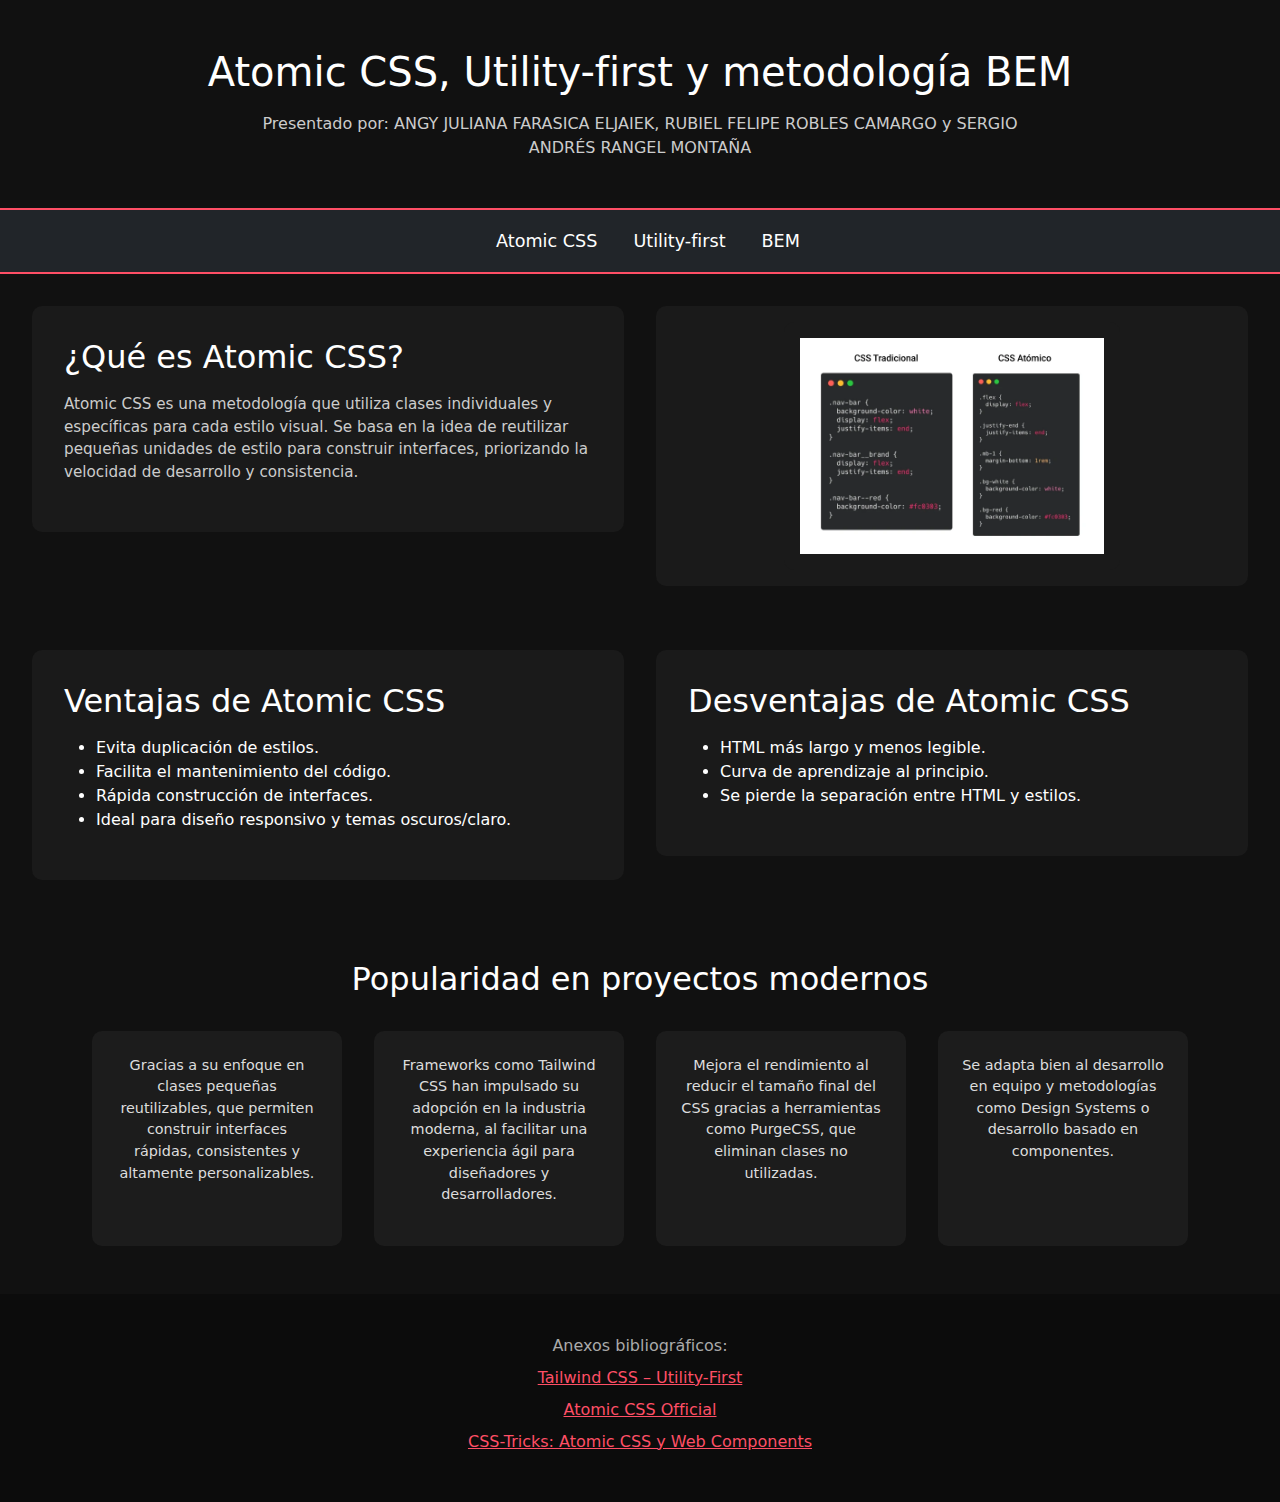
<file: Index.html>
<!DOCTYPE html>
<html lang="es">
<head>
    <meta charset="UTF-8">
    <meta name="viewport" content="width=device-width, initial-scale=1.0">
    <!-- Título de la página -->
    <title>Atomic CSS, Utility-first y metodología BEM</title>
    <!-- Link que cargara los estilos de la página -->
    <link rel="stylesheet" href="style.css">
    <!-- Agregar Bootstrap CDN -->
    <link href="https://cdn.jsdelivr.net/npm/bootstrap@5.3.0-alpha1/dist/css/bootstrap.min.css" rel="stylesheet" />
</head>
<body>

    <!-- HEADER -->
    <header class="header">
        <h1>Atomic CSS, Utility-first y metodología BEM</h1>
        <h2>Presentado por: ANGY JULIANA FARASICA ELJAIEK, 
            RUBIEL FELIPE ROBLES CAMARGO y SERGIO ANDRÉS RANGEL MONTAÑA</h2>
    </header>

        <!-- Menú de Navegación -->
        <nav class="navbar navbar-expand-lg navbar-dark bg-dark">
            <div class="container-fluid">
                <a class="navbar-brand" href="index.html"></a>
                    <button class="navbar-toggler" type="button" data-bs-toggle="collapse" data-bs-target="#navbarNav" aria-controls="navbarNav" aria-expanded="false" aria-label="Toggle navigation">
                        <span class="navbar-toggler-icon"></span>
                    </button>
                    <div class="collapse navbar-collapse" id="navbarNav">
                        <ul class="navbar-nav">
                            <li class="nav-item"><a class="nav-link active" href="index.html">Atomic CSS</a></li>
                            <li class="nav-item"><a class="nav-link" href="Utility.html">Utility-first</a></li>
                            <li class="nav-item"><a class="nav-link" href="BEM.html">BEM</a></li>
                        </ul>
                    </div>
            </div>
        </nav>

    <!-- SECCIÓN: Atomic CSS -->
    <section class="section">
        <article class="section__article">
            <h2>¿Qué es Atomic CSS?</h2>
            <div>
                <p>Atomic CSS es una metodología que utiliza clases individuales y específicas para cada estilo visual. Se basa en la idea de reutilizar pequeñas unidades de estilo para construir interfaces, priorizando la velocidad de desarrollo y consistencia.</p>
            </div>
        </article>
        <article class="section__image">
            <img src="img/Atomic css.webp" alt="Ejemplo de clases Atomic CSS">
        </article>
    </section>

    <!-- SECCIÓN: Ventajas y desventajas -->
    <section class="section">
        <article class="section__article">
            <h2>Ventajas de Atomic CSS</h2>
            <ul>
                <li>Evita duplicación de estilos.</li>
                <li>Facilita el mantenimiento del código.</li>
                <li>Rápida construcción de interfaces.</li>
                <li>Ideal para diseño responsivo y temas oscuros/claro.</li>
            </ul>
        </article>
        <article class="section__article">
            <h2>Desventajas de Atomic CSS</h2>
            <ul>
                <li>HTML más largo y menos legible.</li>
                <li>Curva de aprendizaje al principio.</li>
                <li>Se pierde la separación entre HTML y estilos.</li>
            </ul>
        </article>
    </section>

    <!-- SECCIÓN: Popularidad -->
    <section class="section__problems">
        <h2>Popularidad en proyectos modernos</h2>
        <article class="problem-list">
            <div class="problem-item">
                <p>
                    Gracias a su enfoque en clases pequeñas reutilizables, 
                    que permiten construir interfaces rápidas, consistentes y altamente personalizables.
                </p>
            </div>
            <div class="problem-item">
                <p>
                    Frameworks como Tailwind CSS han impulsado su adopción en la industria moderna,
                    al facilitar una experiencia ágil para diseñadores y desarrolladores.
                </p>
            </div>
            <div class="problem-item">
                <p>
                    Mejora el rendimiento al reducir el tamaño final del CSS gracias a herramientas como PurgeCSS,
                    que eliminan clases no utilizadas.
                </p>
            </div>
            <div class="problem-item">
                <p>
                    Se adapta bien al desarrollo en equipo y metodologías como Design Systems o desarrollo basado en componentes.
                </p>
            </div>
        </article>
    </section>

    <!-- FOOTER -->
    <footer>
        <p>Anexos bibliográficos:</p>
        <p><a href="https://tailwindcss.com/docs/utility-first" target="_blank">Tailwind CSS – Utility-First</a></p>
        <p><a href="https://acss.io/" target="_blank">Atomic CSS Official</a></p>
        <p><a href="https://css-tricks.com/atomic-css-web-components/" target="_blank">CSS-Tricks: Atomic CSS y Web Components</a></p>
    </footer>
    <script src="https://cdn.jsdelivr.net/npm/bootstrap@5.3.0-alpha1/dist/js/bootstrap.bundle.min.js"></script>


</body>
</html>
</file>
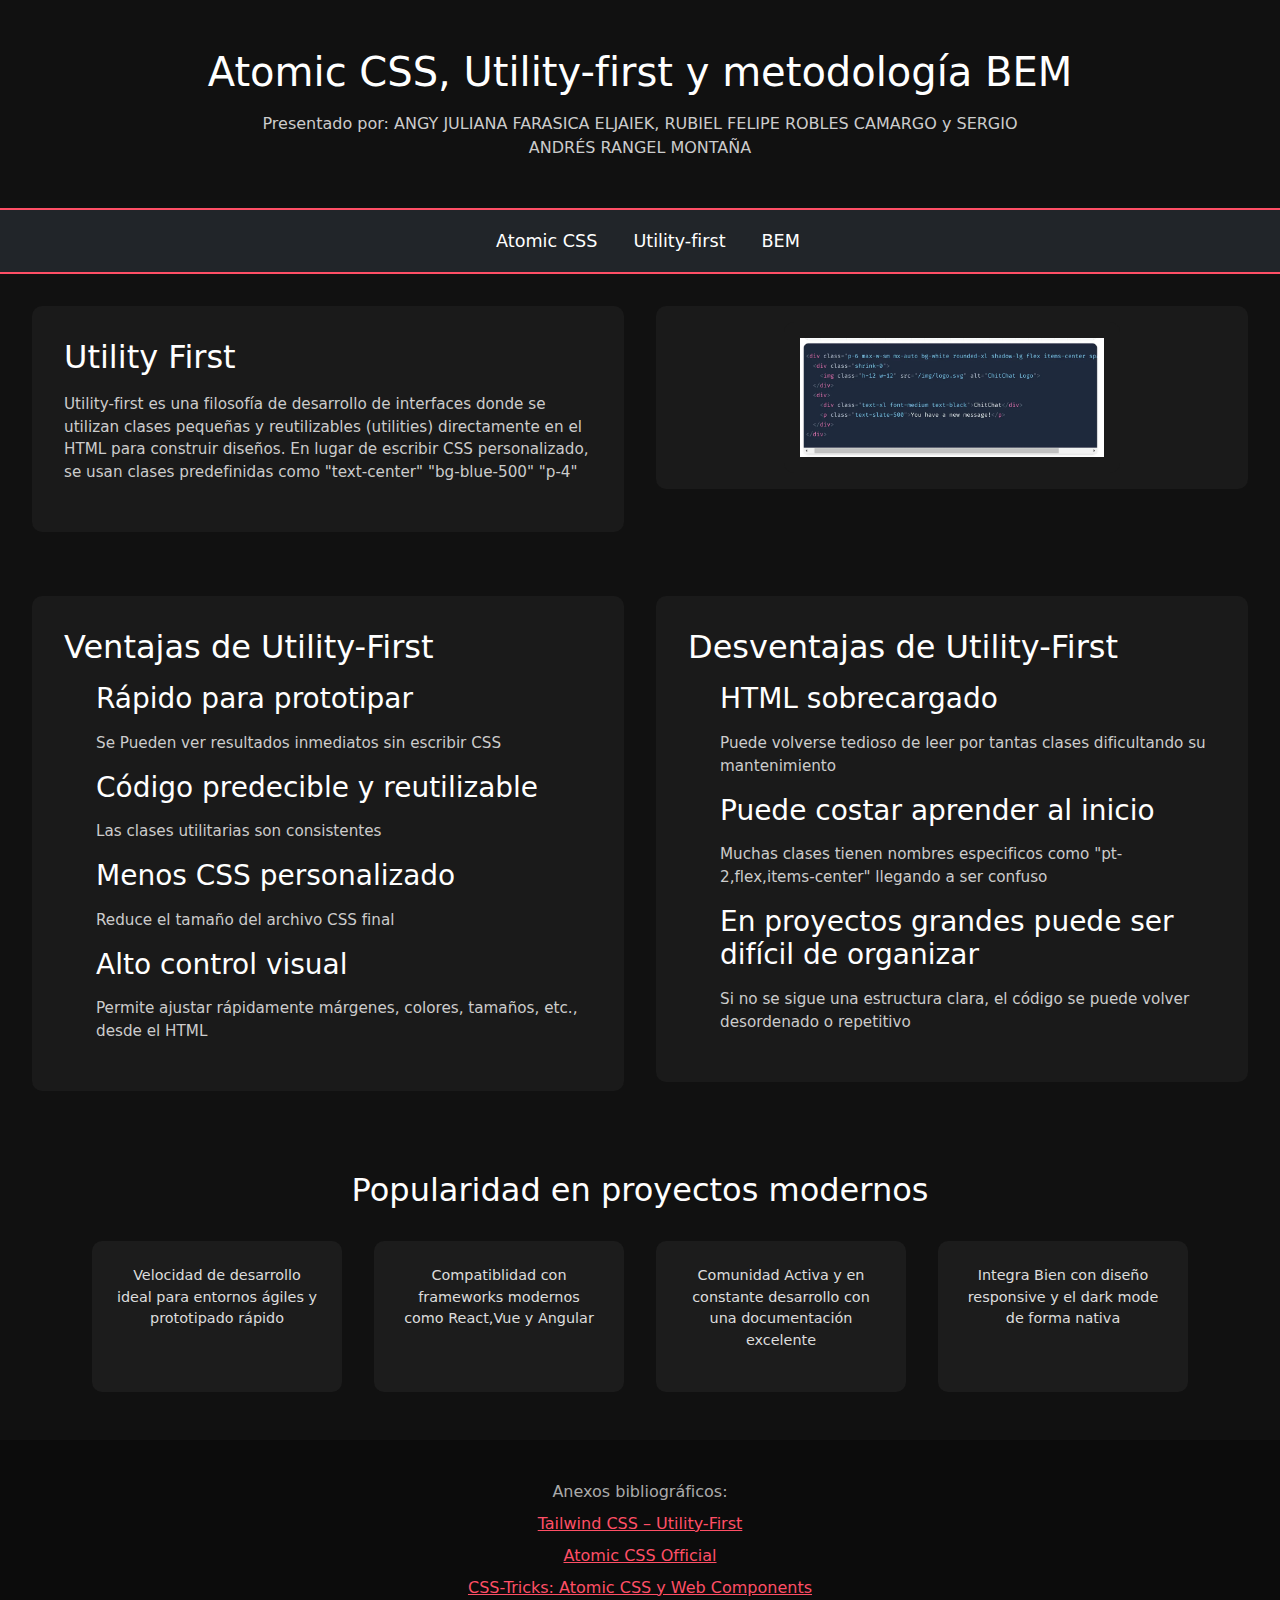
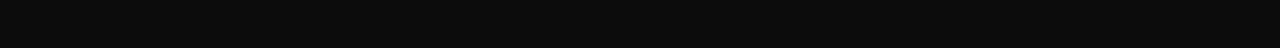
<file: Utility.html>
<!DOCTYPE html>
<html lang="es">
<head>
    <meta charset="UTF-8">
    <meta name="viewport" content="width=device-width, initial-scale=1.0">
    <!-- Título de la página -->
    <title>Atomic CSS, Utility-first y metodología BEM</title>
    <!-- Link que cargara los estilos de la página -->
    <link rel="stylesheet" href="style.css">
    <!-- Agregar Bootstrap CDN -->
    <link href="https://cdn.jsdelivr.net/npm/bootstrap@5.3.0-alpha1/dist/css/bootstrap.min.css" rel="stylesheet" />
</head>
<body>

    <!-- HEADER -->
    <header class="header">
        <h1>Atomic CSS, Utility-first y metodología BEM</h1>
        <h2>Presentado por: ANGY JULIANA FARASICA ELJAIEK, 
            RUBIEL FELIPE ROBLES CAMARGO y SERGIO ANDRÉS RANGEL MONTAÑA</h2>
    </header>

        <!-- Menú de Navegación -->
        <nav class="navbar navbar-expand-lg navbar-dark bg-dark">
            <div class="container-fluid">
                <a class="navbar-brand" href="index.html"></a>
                    <button class="navbar-toggler" type="button" data-bs-toggle="collapse" data-bs-target="#navbarNav" aria-controls="navbarNav" aria-expanded="false" aria-label="Toggle navigation">
                        <span class="navbar-toggler-icon"></span>
                    </button>
                    <div class="collapse navbar-collapse" id="navbarNav">
                        <ul class="navbar-nav">
                            <li class="nav-item"><a class="nav-link active" href="index.html">Atomic CSS</a></li>
                            <li class="nav-item"><a class="nav-link" href="Utility.html">Utility-first</a></li>
                            <li class="nav-item"><a class="nav-link" href="BEM.html">BEM</a></li>
                        </ul>
                    </div>
            </div>
        </nav>

    <!--Seccion Principal:Utility-First-->
    <section class="section">
        <article class="section__article">
            <h2>Utility First</h2>
            <div>
                <p>
                    Utility-first es una filosofía de desarrollo de interfaces donde se utilizan clases pequeñas 
                    y reutilizables (utilities) directamente en el HTML para construir diseños. En lugar de 
                    escribir CSS personalizado, se usan clases predefinidas como "text-center" "bg-blue-500" "p-4"
                </p>
            </div>
        </article>
        <article class="section__image">
            <img src="img/Utility_first.webp" alt="Uso de Utility">
        </article>
    </section>

    <!-- SECCIÓN: Ventajas y desventajas -->
    <section class="section">
        <article class="section__article">
            <h2>Ventajas de Utility-First</h2>
            <ul>
                <div>   
                    <h3>Rápido para prototipar</h3>
                    <p>Se Pueden ver resultados inmediatos sin escribir CSS</p>
                </div>
                <div>   
                    <h3>Código predecible y reutilizable</h3>
                    <p>Las clases utilitarias son consistentes</p>
                </div>
                <div>   
                    <h3>Menos CSS personalizado</h3>
                    <p>Reduce el tamaño del archivo CSS final</p>
                </div>
                <div>   
                    <h3>Alto control visual</h3>
                    <p>Permite ajustar rápidamente márgenes, colores, tamaños, etc., desde el HTML</p>
                </div>
            </ul>
        </article>
        <article class="section__article">
            <h2>Desventajas de Utility-First</h2>
            <ul>
                <div>   
                    <h3>HTML sobrecargado</h3>
                    <p>Puede volverse tedioso de leer por tantas clases dificultando su mantenimiento</p>
                </div>
                <div>   
                    <h3>Puede costar aprender al inicio</h3>
                    <p>Muchas clases tienen nombres especificos como "pt-2,flex,items-center" llegando a ser confuso</p>
                </div>
                <div>   
                    <h3>En proyectos grandes puede ser difícil de organizar</h3>
                    <p>Si no se sigue una estructura clara, el código se puede volver desordenado o repetitivo</p>
                </div>
            </ul>
        </article>
    </section>

    <!-- SECCIÓN: Popularidad -->
    <section class="section__problems">
        <h2>Popularidad en proyectos modernos</h2>
        <article class="problem-list">
            <div class="problem-item">
                <p>
                    Velocidad de desarrollo ideal para entornos ágiles y prototipado
                    rápido
                </p>
            </div>
            <div class="problem-item">
                <p>
                    Compatiblidad con frameworks modernos como React,Vue y Angular
                </p>
                    
            </div>
            <div class="problem-item">
                <p>
                    Comunidad Activa y en constante desarrollo con una documentación 
                    excelente
                </p>
            </div>
            <div class="problem-item">
                <p>
                    Integra Bien con diseño responsive y el dark mode de forma nativa
                </p>
            </div>
        </article>
    </section>

    <!-- FOOTER -->
    <footer>
        <p>Anexos bibliográficos:</p>
        <p><a href="https://tailwindcss.com/docs/utility-first" target="_blank">Tailwind CSS – Utility-First</a></p>
        <p><a href="https://acss.io/" target="_blank">Atomic CSS Official</a></p>
        <p><a href="https://css-tricks.com/atomic-css-web-components/" target="_blank">CSS-Tricks: Atomic CSS y Web Components</a></p>
    </footer>
    <script src="https://cdn.jsdelivr.net/npm/bootstrap@5.3.0-alpha1/dist/js/bootstrap.bundle.min.js"></script>


</body>
</html>
</file>
<file: style.css>
/*=== ESTILO GENERAL ===*/
* {
    margin: 0;
    padding: 0;
    box-sizing: border-box;
}

body {
    font-family: 'Segoe UI', Tahoma, Geneva, Verdana, sans-serif;
    background-color: #0e0e0e; 
    color: #ffffff;
    line-height: 1.6;
    min-height: 100vh; 
}

a {
    color: #ff4f66;
    text-decoration: none;
}

a:hover {
    text-decoration: underline;
}

img {
    max-width: 100%;
    display: block;
    border-radius: 10px;
}


/* === HEADER === */
.header {
    padding: 3rem 1rem;
    text-align: center;
    background-color: #111; 
    border-bottom: 2px solid #ff4f66;
}

.header h1 {
    font-size: 2.5rem;
    color: #ffffff;
    margin-bottom: 1rem;
}

.header h2 {
    font-size: 1rem;
    color: #cccccc;
    max-width: 800px;
    margin: 0 auto;
    line-height: 1.5;
}

/* === MENÚ (NAVBAR) === */
.navbar {
    display: flex;
    justify-content: center; 
    align-items: center; 
    width: 100%; 
    border-bottom: 2px solid #ff4f66;
    background-color: #111; 
    padding: 0.5rem 0;
}

.navbar-brand {
    color: #ff4f66; 
    display: flex;
    align-items: center;
}

.navbar-nav {
    margin: 0 auto;
    display: flex;
    justify-content: center;
    gap: 1rem;
}

.navbar-nav .nav-link {
    font-size: 1.1rem;
    color: #ffffff !important; 
    padding: 0.5rem 1rem; 
    border: 2px solid transparent;
    border-radius: 10px;
    transition: all 0.3s ease;
}

.navbar-nav .nav-link:hover {
    color: #ff4f66 !important;
    border-color: #ff4f66;
    background-color: rgba(255, 79, 102, 0.1);
    transform: translateY(-3px);
    box-shadow: 0 4px 10px rgba(255, 79, 102, 0.2);
    text-decoration: none;
}


/* === SECTION: METODOLOGÍA BEM === */
.section {
    display: flex;
    flex-wrap: wrap;
    padding: 2rem;
    gap: 2rem;
    justify-content: center;
    align-items: flex-start;
    background-color: #111; 
}
.section__article {
    flex: 1 1 45%;
    background-color: #1a1a1a;
    padding: 2rem;
    border-radius: 10px;
    position: relative;
    overflow: hidden;
}

.section__article h2,
.section__article h3 {
    color: #ffffff;
    margin-bottom: 1rem;
}

.section__article ul li {
    color: #ffffff;
}

.section__article p {
    color: #cccccc;
    font-size: 0.95rem;
}

/* Imagen de la sección */
.section__image {
    flex: 1 1 45%;
    background-color: #1a1a1a;
    padding: 1rem;
    border-radius: 10px;
}

.section__image img {
    width: 60%;      
    margin: 0 auto;  
    border-radius: 10px; 
    padding: 1rem; 
    background-color: #1a1a1a;
}


/* === SECTION: PROBLEMAS Y USOS === */
.section__problems {
    background-color: #111; 
    padding: 3rem 2rem;
}

.section__problems h2 {
    text-align: center;
    margin-bottom: 2rem;
    font-size: 2rem;
    color: #ffffff;
}

.problem-list {
    display: flex;
    flex-wrap: wrap;
    gap: 2rem;
    justify-content: center;
}

.problem-item {
    background-color: #1c1c1c;
    padding: 1.5rem;
    border-radius: 10px;
    width: 250px;
    text-align: center;
}

.problem-item h3 {
    color: #ff4f66;
    font-size: 1.2rem;
    margin-bottom: 1rem;
}

.problem-item p {
    font-size: 0.9rem;
    color: #dddddd;
    word-wrap: break-word;
}

/* === FOOTER === */
footer {
    padding: 2.5rem;
    text-align: center;
    color: #aaaaaa;
    background-color: #0c0c0c; 
    font-size: 1rem;
    margin-top: 0; 
}

footer a {
    color: #ff4f66;
}

footer a:hover {
    color: #ffffff;
}

footer p {
    margin-bottom: 0.5rem;
}
</file>
